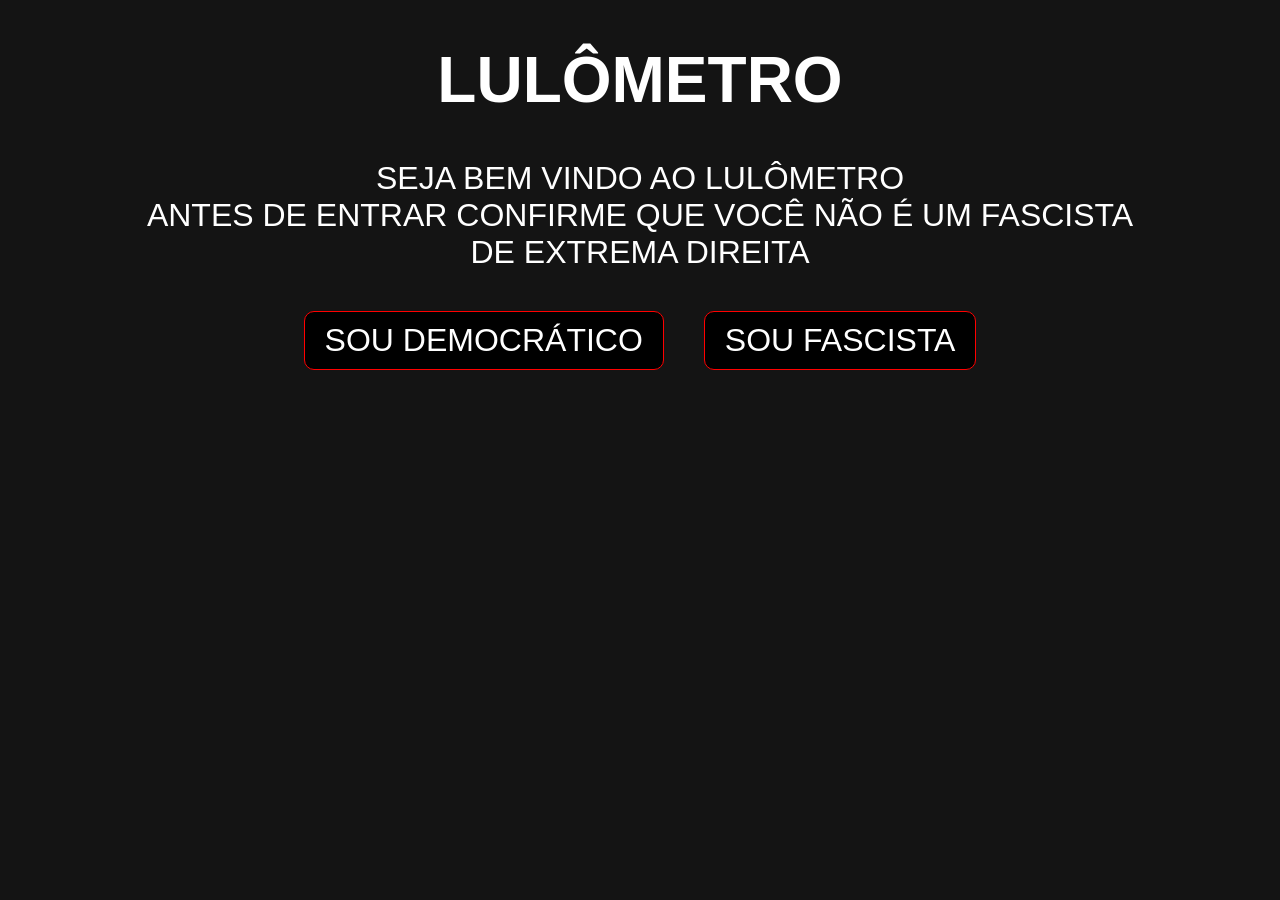
<file: index.html>
<!DOCTYPE html>
<html lang="pt">

<head>
  <meta charset="UTF-8">
  <meta name="viewport" content="width=device-width, initial-scale=1.0">
  <title>Lulômetro</title>
  <style>
    body {
      font-family: Arial, sans-serif;
      text-align: center;
      background-color: rgb(20, 20, 20);
      color: white;
      font-size: 32px;
    }

    .links {
      margin-top: 20px;
    }

    .btn {
      display: inline-block;
      padding: 10px 20px;
      background-color: #000000;
      color: #fff;
      text-decoration: none;
      border: 1px solid red;
      border-radius: 10px;
      margin: 20px;
    }
  </style>
</head>

<body>
  <h1>LULÔMETRO</h1>
  <div>SEJA BEM VINDO AO LULÔMETRO<br>ANTES DE ENTRAR CONFIRME QUE VOCÊ NÃO É UM FASCISTA<br>DE EXTREMA DIREITA</div>
  <div class="links">
    <a href="lulometro.html" class="btn">SOU DEMOCRÁTICO</a><a href="https://www.google.com" class="btn">SOU FASCISTA</a>
  </div>
  <script>
    const btn = document.querySelectorAll('.btn')
    btn.forEach((button) => {
      button.addEventListener('mouseenter', () => { button.style.color = 'red' })
      button.addEventListener('mouseleave', () => { button.style.color = 'white' })
    })
  </script>
</body>

</html>
</file>
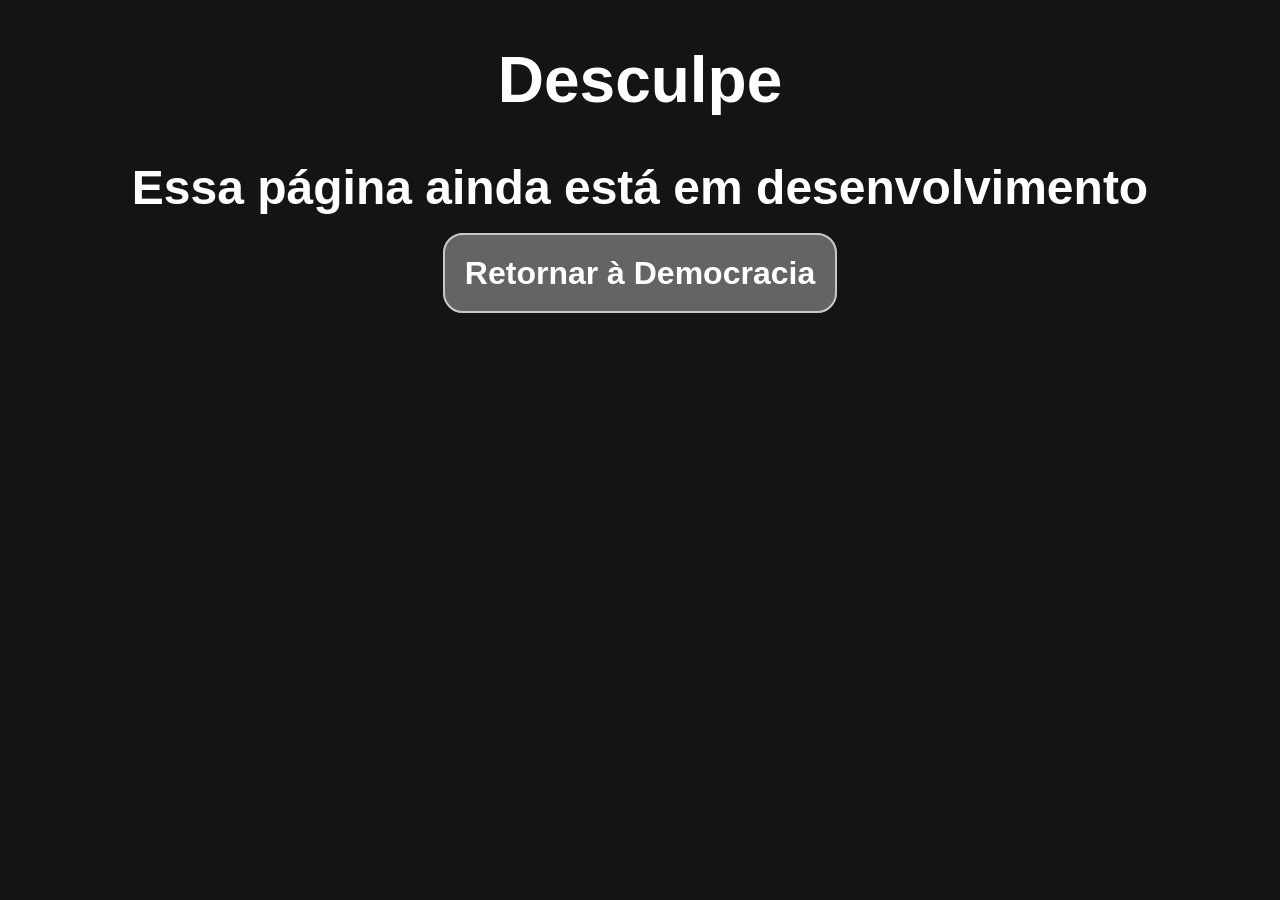
<file: erro.html>
<!DOCTYPE html>
<html lang="en">

<head>
  <meta charset="UTF-8">
  <meta name="viewport" content="width=device-width, initial-scale=1.0">
  <title>Desculpe</title>
  <style>
    body {
      font-family: Arial, sans-serif;
      text-align: center;
      background-color: rgb(20, 20, 20);
      color: white;
      font-size: 32px;
    }

    a {
      text-decoration: none;
      color: white;
      font-weight: bold;
      background-color: rgb(100, 100, 100);
      padding: 20px;
      border: 2px solid rgb(200, 200, 200);
      border-radius: 20px
    }
  </style>
</head>

<body>
  <h1>Desculpe</h1>
  <h2>Essa página ainda está em desenvolvimento</h2>
  <a href="lulometro.html">Retornar à Democracia</a>
</body>

</html>
</file>
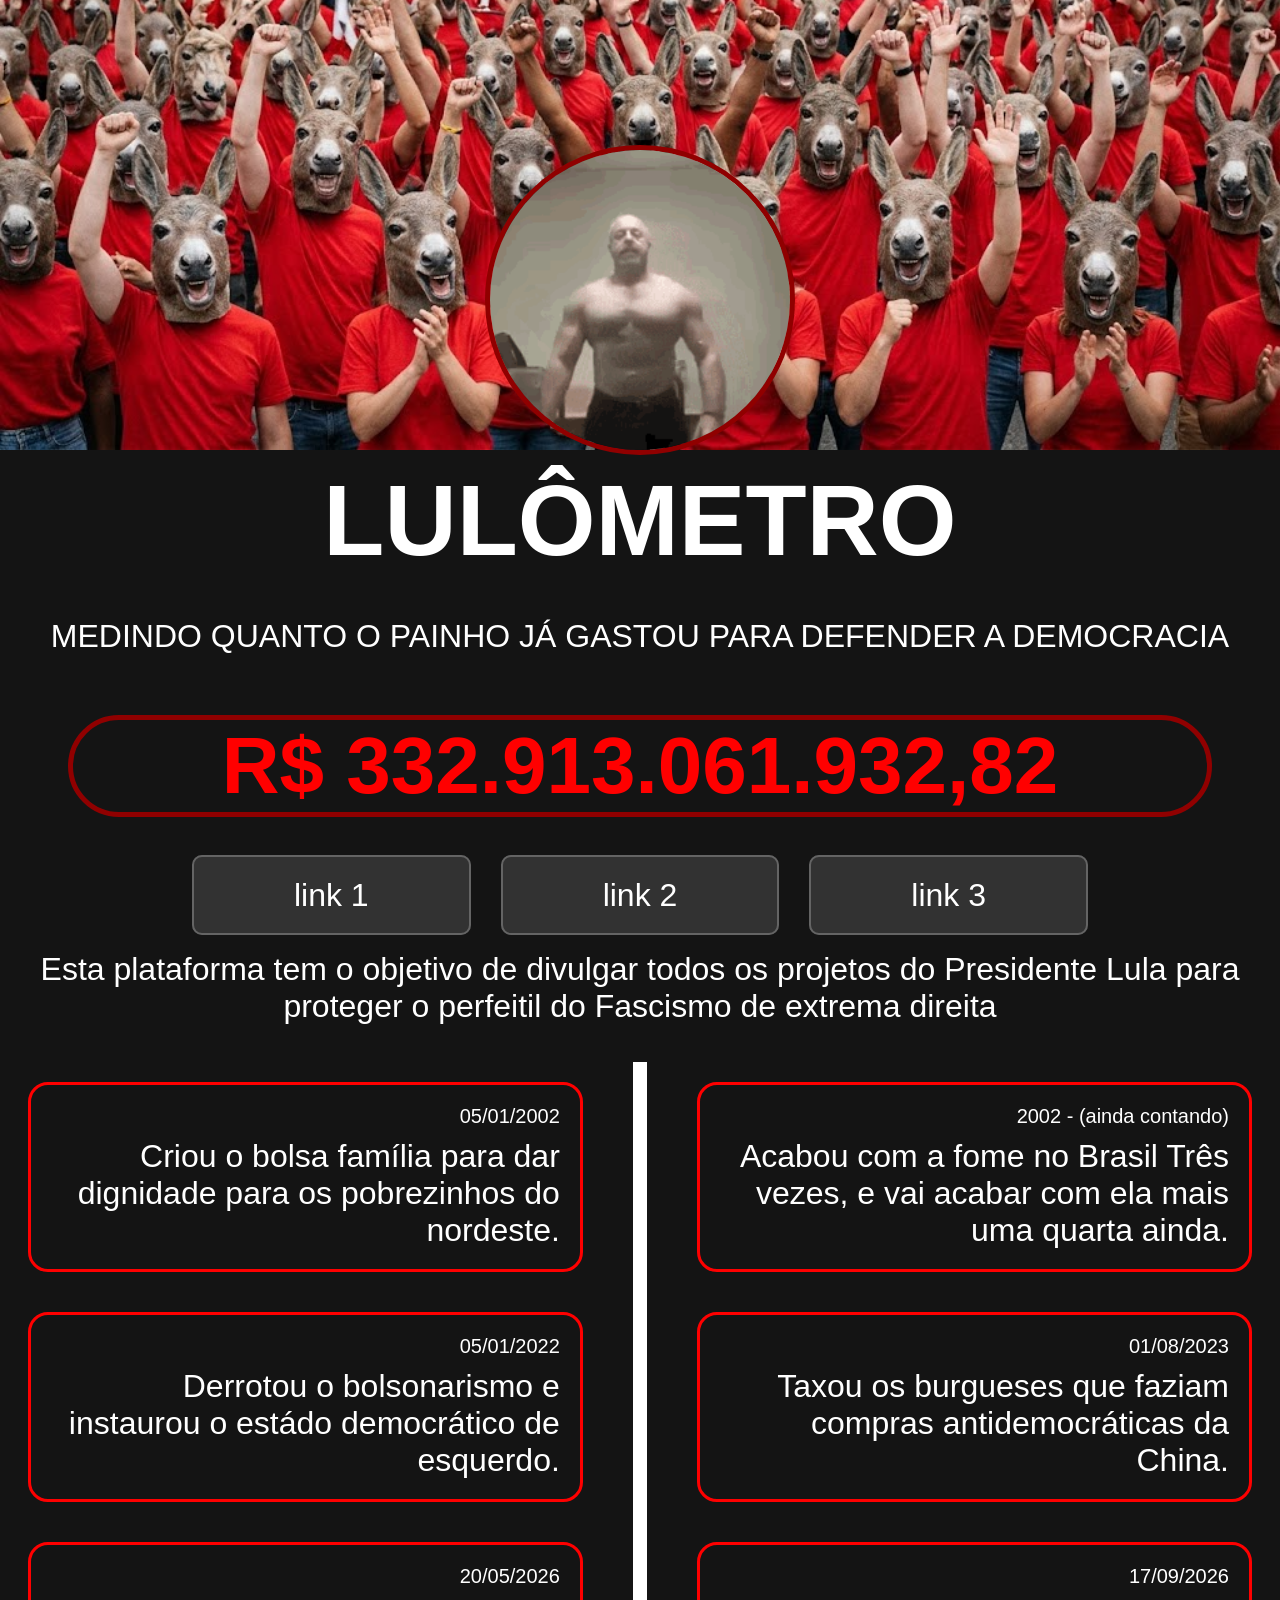
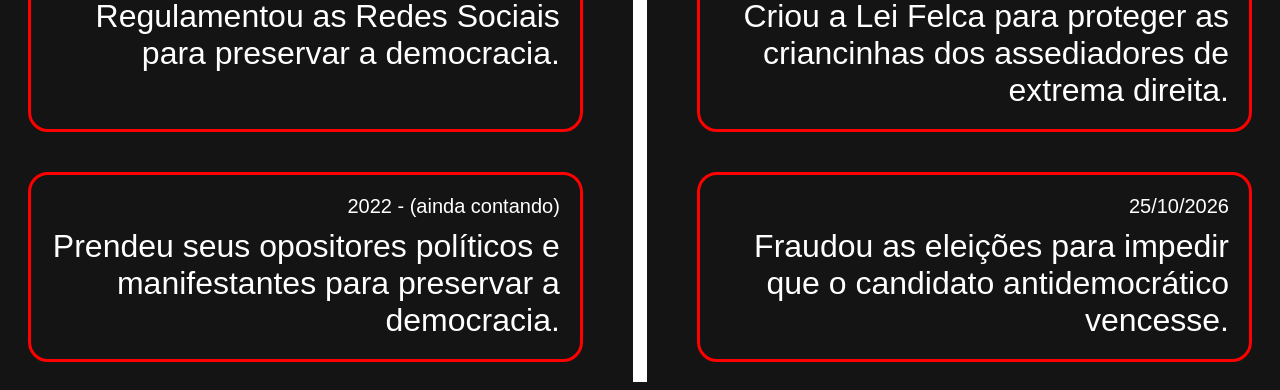
<file: lulometro.html>
<!DOCTYPE html>
<html lang="en">

<head>
  <meta charset="UTF-8">
  <meta name="viewport" content="width=device-width, initial-scale=1.0">
  <title>Lulômetro</title>
  <link rel="stylesheet" href="lulometro.css">
  <style>
    h1 {
      font-size: 100px;
      margin: 0;
      margin-bottom: 40px;
    }
  </style>
</head>

<body>
  <audio autoplay loop> <!-- controls -->
    <source src="hino.mp3" type="audio/mpeg">
    Seu navegador não suporta o elemento de áudio.
  </audio>

  <img src="burros.jpg" alt="burros" class="burros">
  <br>
  <img src="lula-maromba-flex.gif" alt="lula" class="lula">
  <h1>LULÔMETRO</h1>
  <div>MEDINDO QUANTO O PAINHO JÁ GASTOU PARA DEFENDER A DEMOCRACIA</div>
  <div class="dinheiro">R$ 13.983.809.798.316,11</div>
  <div><a href="erro.html" class="o3l">link 1</a><a href="erro.html" class="o3l">link 2</a><a href="erro.html" class="o3l">link 3</a></div>
  <br>
  <div>Esta plataforma tem o objetivo de divulgar todos os projetos do Presidente Lula para proteger o perfeitil do Fascismo de extrema direita</div>
  <br>
  <div class="medidas">
    <div class="medida">
      <div class="data">05/01/2002</div>
      <div>Criou o bolsa família para dar dignidade para os pobrezinhos do nordeste.</div>
    </div>
    <div class="line"></div>
    <div class="medida">
      <div class="data">2002 - (ainda contando)</div>
      <div>Acabou com a fome no Brasil Três vezes, e vai acabar com ela mais uma quarta ainda.</div>
    </div>
    <div class="medida">
      <div class="data">05/01/2022</div>
      <div>Derrotou o bolsonarismo e instaurou o estádo democrático de esquerdo.</div>
    </div>
    <div class="line"></div>
    <div class="medida">
      <div class="data">01/08/2023</div>
      <div>Taxou os burgueses que faziam compras antidemocráticas da China.</div>
    </div>
    <div class="medida">
      <div class="data">20/05/2026</div>
      <div>Regulamentou as Redes Sociais para preservar a democracia.</div>
    </div>
    <div class="line"></div>
    <div class="medida">
      <div class="data">17/09/2026</div>
      <div>Criou a Lei Felca para proteger as criancinhas dos assediadores de extrema direita.</div>
    </div>
    <div class="medida">
      <div class="data">2022 - (ainda contando)</div>
      <div>Prendeu seus opositores políticos e manifestantes para preservar a democracia.</div>
    </div>
    <div class="line"></div>
    <div class="medida">
      <div class="data">25/10/2026</div>
      <div>Fraudou as eleições para impedir que o candidato antidemocrático vencesse.</div>
    </div>

  </div>
  <script>
    document.addEventListener("DOMContentLoaded", () => {
      const elemento = document.querySelector(".dinheiro");

      if (!elemento) return;

      // 1. Pega o texto da div e extrai apenas os números (considerando a vírgula como decimal)
      const textoOriginal = elemento.innerText;

      // Remove "R$", pontos de milhar e troca a vírgula por ponto para o JS conseguir ler como número
      const valorFinal = parseFloat(
        textoOriginal
          .replace("R$", "")
          .replaceAll(".", "")
          .replace(",", ".")
          .trim()
      );

      const duracaoAnimacao = 200000; // Duração da animação (1 sec = 1000)
      let tempoInicio = null;

      function animarContagem(tempoAtual) {
        if (!tempoInicio) tempoInicio = tempoAtual;
        const progresso = Math.min((tempoAtual - tempoInicio) / duracaoAnimacao, 1);

        // Efeito de easing opcional (deixa a desaceleração mais suave no final)
        const progressoSuave = 1 - Math.pow(1 - progresso, 3);

        const valorAtual = progressoSuave * valorFinal;

        // Formata o número atual para o padrão brasileiro de moeda (R$ X.XXX,XX)
        elemento.innerText = valorAtual.toLocaleString("pt-BR", {
          style: "currency",
          currency: "BRL"
        });

        if (progresso < 1) {
          requestAnimationFrame(animarContagem);
        } else {
          // Garante que o valor final seja exatamente o da string original no último frame
          elemento.innerText = textoOriginal;
        }
      }

      // Inicia a animação
      requestAnimationFrame(animarContagem);
    });
  </script>
</body>

</html>
</file>
<file: lulometro.css>
body {
  font-family: Arial, sans-serif;
  text-align: center;
  background-color: rgb(20, 20, 20);
  color: white;
  font-size: 32px;
}
.burros {
  position: absolute;
  top: 0;
  left: 0;
  width: 100vw;
  height: 50vh; /* Ocupa apenas a metade da altura da tela */
  object-fit: cover;
  object-position: bottom; /* Mostra a metade de baixo da imagem */
  z-index: -1;
}

.lula {
  width: 300px;
  height: auto;
  border-radius: 70%;
  border: 5px solid rgb(144, 0, 0);
  margin-top: 100px;
}

.dinheiro {
  color: red;
  margin: 60px;
  font-size: 80px;
  font-weight: bold;
  border-radius: 70px;
  border: 5px solid rgb(144, 0, 0);
}

.o3l {
  margin: 15px;
  margin-bottom: 20px;
  text-decoration: none;
  color: white;
  background-color: rgb(50, 50, 50);
  padding: 20px 100px;
  border-radius: 10px;
  border: 2px solid rgb(100, 100, 100);
}

.medidas {
  text-align: right;
  display: grid;
  grid-template-columns: 8fr 1fr 8fr;
}
.line {
  background-color: white;
  margin: 0px 30px;
}
.data {
  font-size: 20px;
  margin-bottom: 10px;
}

.medida {
  border: 3px solid rgb(255, 0, 0);
  border-radius: 20px;
  padding: 20px;
  margin: 20px;
}
</file>
